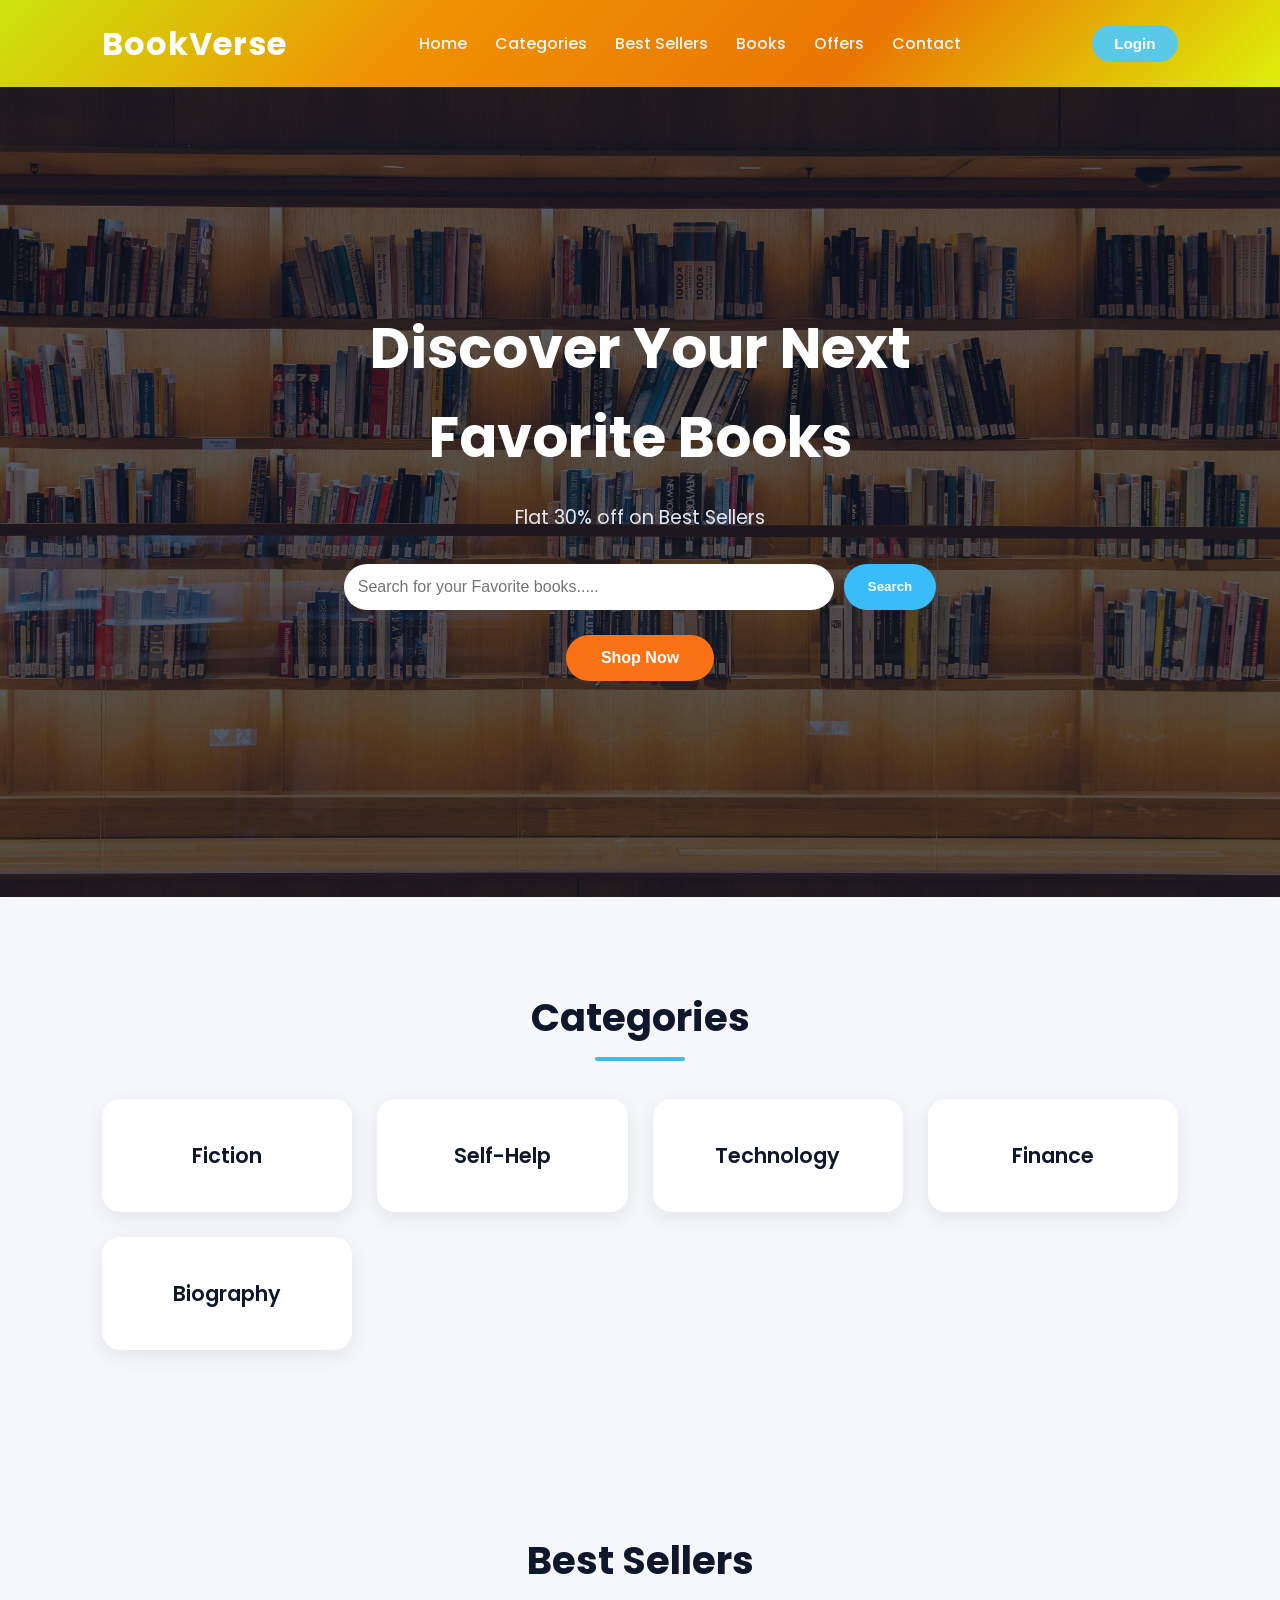
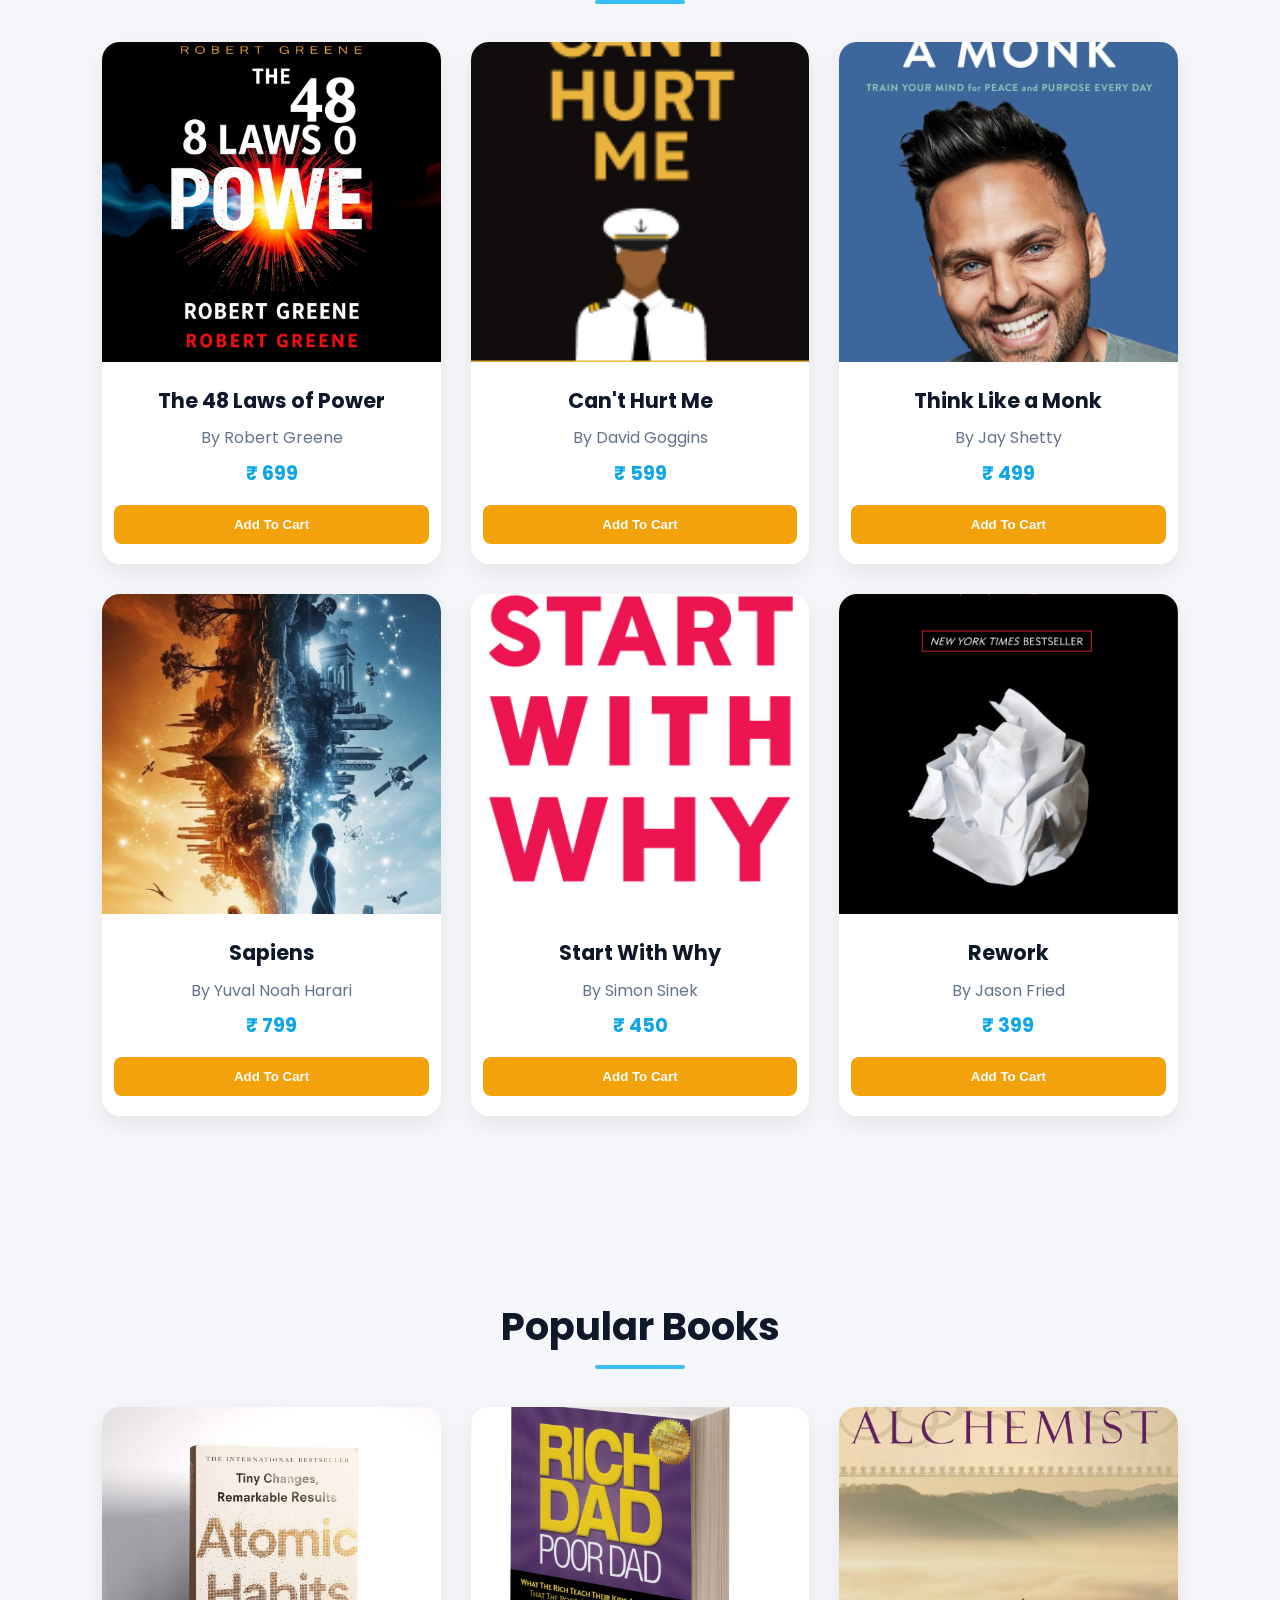
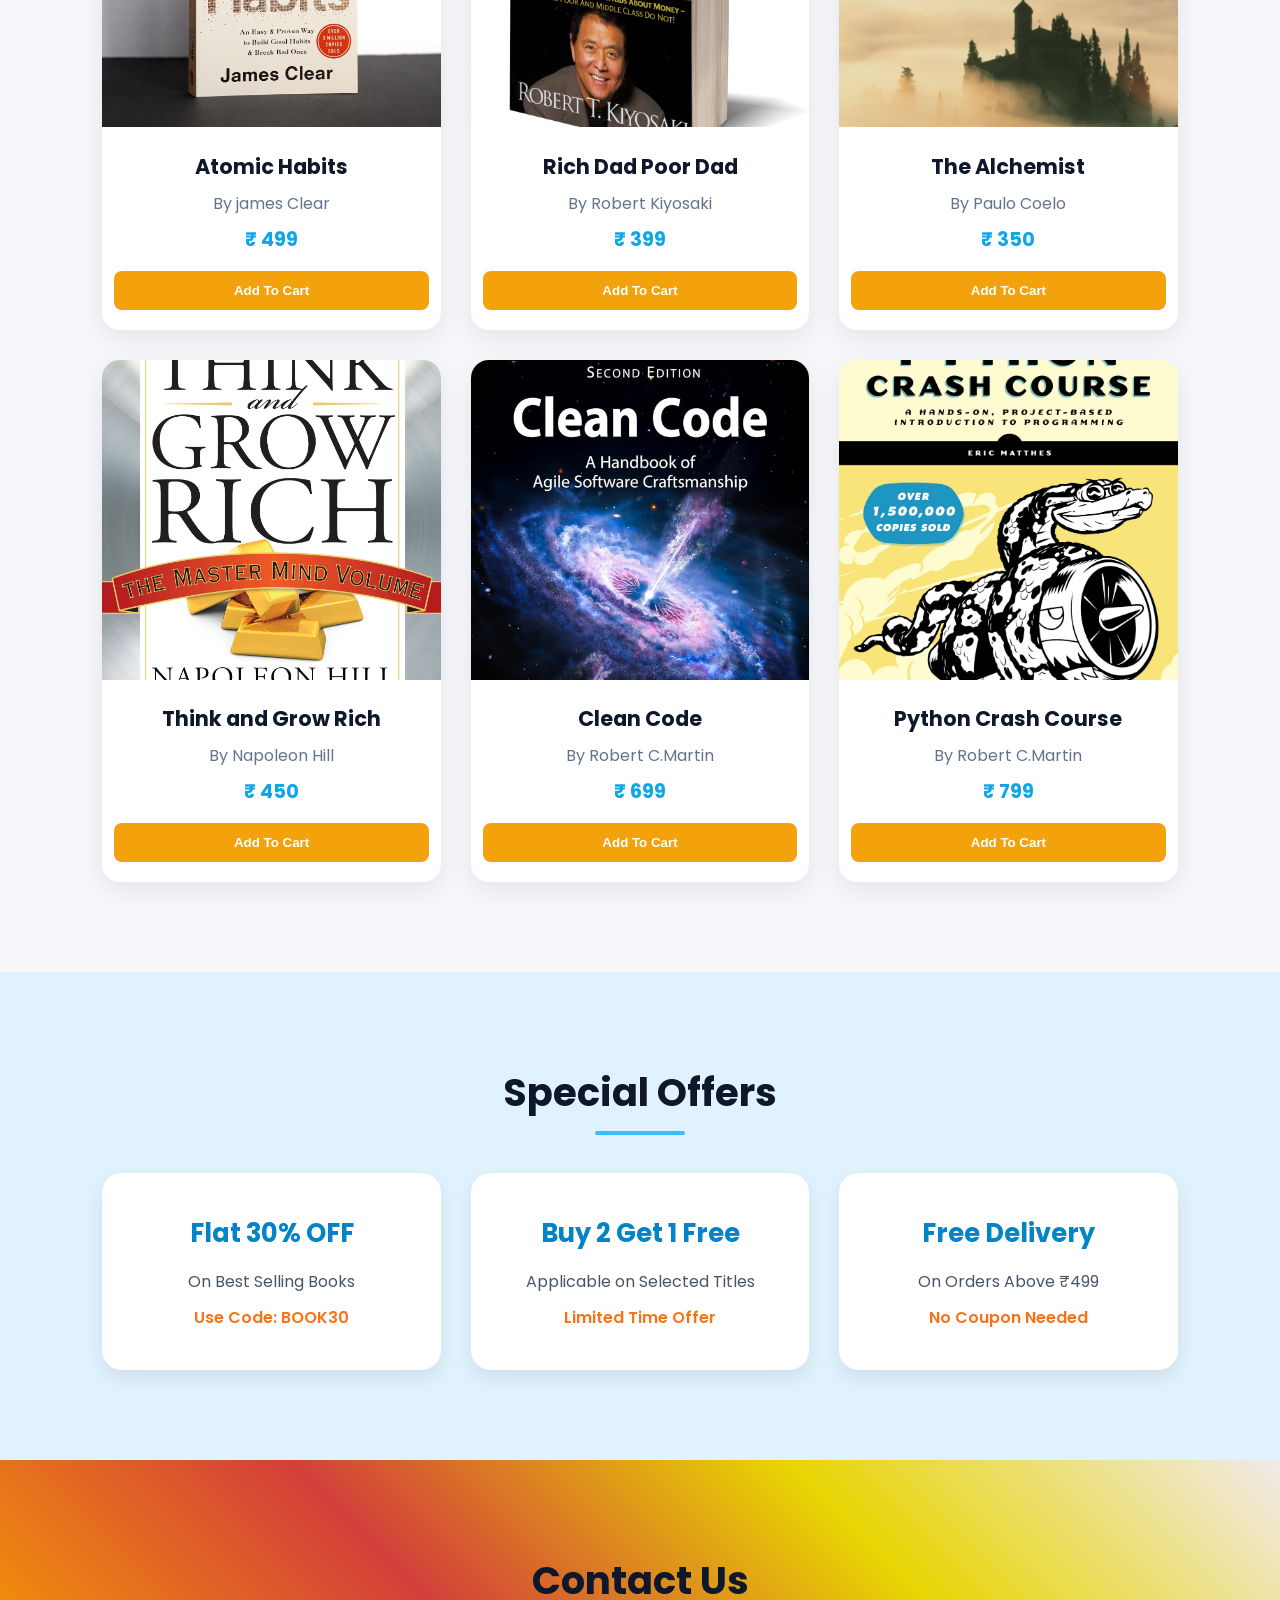
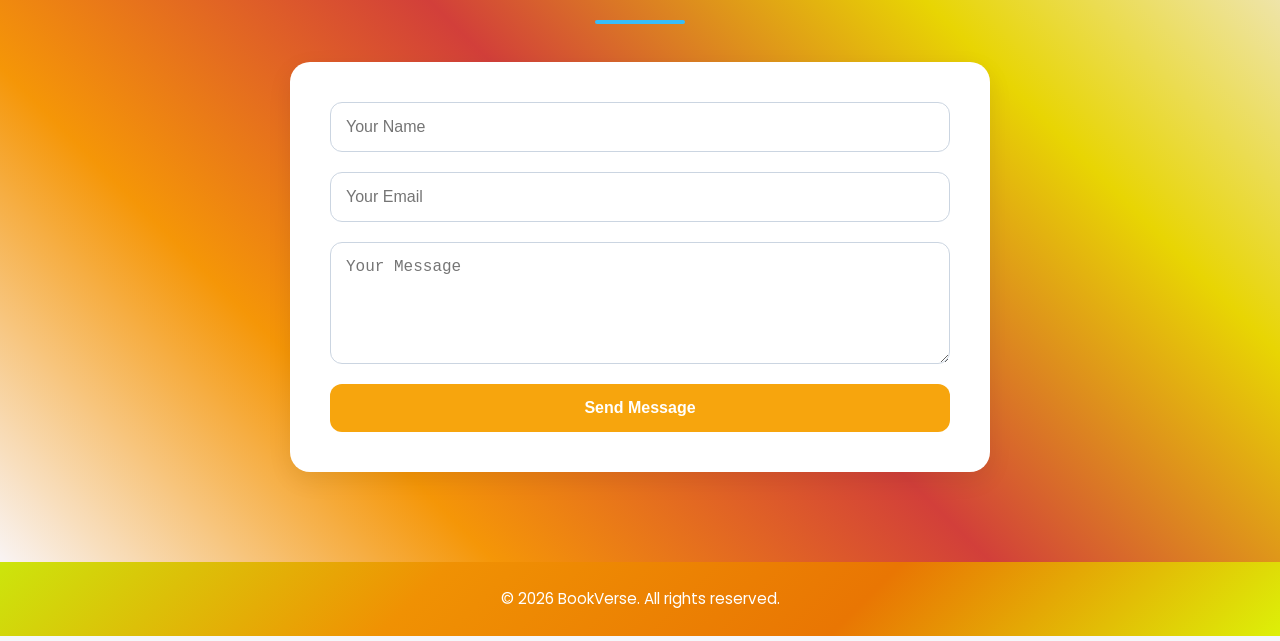
<file: index.html>
<!DOCTYPE html>
<html lang="en">
    <head>
        <meta charset="UTF-8">
        <meta name="viewport" content="width=device-width initial-scale=1.0">
        <title>BookVerse-online Book Store</title>
        <link rel="stylesheet" href="style.css">
    </head>
    <body>
        <header>
            <div class="logo">
                <h1>BookVerse</h1>
            </div>
            <nav>
                <ul>
                    <li><a href="#hero">Home</a> </li>
                    <li><a href="#categories">Categories</a> </li>
                    <li><a href="#books best-sellers">Best Sellers</a> </li>
                    <li><a href="#Books">Books</a> </li>
                    <li><a href="#offers">Offers</a> </li>
                    <li><a href="#contact">Contact</a> </li>
                </ul>
            </nav>
            <a href="login.html">
                <button class="login-btn">Login</button>
            </a>
        </header>
        <section id="hero" class="hero">
            <div class="hero-content">
                <h2>Discover Your Next Favorite Books</h2>
                <p>Flat 30% off on Best Sellers</p>
                <div class="hero-search">
                    <input type="text" placeholder="Search for your Favorite books.....">
                    <button class="search-btn">Search</button>
                </div>
                <a href="#books best-sellers"><button class="shop-btn">Shop Now</button></a>
            </div>
        </section>
        <section id="categories" class="categories">
            <h2 class="section-title">Categories</h2>
            <div class="category-container">
                <a href="Fiction.html"> <div class="category-card">Fiction</div></a>
                <a href="Self-Help.html"><div class="category-card">Self-Help</div></a>
                <a href="Technology.html"><div class="category-card">Technology</div></a>
                <a href="Finanace.html"><div class="category-card">Finance</div></a>
                <a href="Biography.html"><div class="category-card">Biography</div></a>
            </div>
        </section>
        <section id="books best-sellers" class="books best-sellers">
            <h2 class="section-title">Best Sellers</h2>
            <div class="book-container">
                <div class="book-card">
                    <img src="images/48laws.jpg" alt="48 Laws of Power">
                    <h3>The 48 Laws of Power</h3>
                    <p>By Robert Greene</p>
                    <h4>&#8377 699</h4>
                    <button onclick="alert('The 48 laws of Power has been Added to the cart')">Add To Cart</button>
                </div>
                <div class="book-card">
                    <img src="images/cant.jpg" alt="Can't Hurt Me">
                    <h3>Can't Hurt Me</h3>
                    <p>By David Goggins</p>
                    <h4>&#8377 599</h4>
                    <button onclick="alert('Cant Hurt me  has been Added to the cart')">Add To Cart</button>
                </div>
                <div class="book-card">
                    <img src="images/monk.jpg" alt="Think Like a Monk">
                    <h3>Think Like a Monk</h3>
                    <p>By Jay Shetty</p>
                    <h4>&#8377 499</h4>
                    <button onclick="alert('Think like a Monk has been Added to the cart')">Add To Cart</button>
                </div>
                <div class="book-card">
                    <img src="images/sapiens.jpg" alt="Sapiens">
                    <h3>Sapiens</h3>
                    <p>By Yuval Noah Harari</p>
                    <h4>&#8377 799</h4>
                    <button onclick="alert('Sapiens has been Added to the cart')">Add To Cart</button>
                </div>
                <div class="book-card">
                    <img src="images/startwhy.jpg" alt="Start With Why">
                    <h3>Start With Why</h3>
                    <p>By Simon Sinek</p>
                    <h4>&#8377 450</h4>
                    <button onclick="alert('Start with Why has been Added to the cart')">Add To Cart</button>
                </div>
                <div class="book-card">
                    <img src="images/rework.jpg" alt="Rework">
                    <h3>Rework</h3>
                    <p>By Jason Fried</p>
                    <h4>&#8377 399</h4>
                    <button onclick="alert('Rework has been Added to the cart')">Add To Cart</button>
                </div>   
            </div>
        </section>
        <section id="Books" class="books">
            <h2 class="section-title">Popular Books</h2>
            <div class="book-container">
                <div class="book-card">
                    <img src="images/Atomic.jpg" alt="Atomic Habits">
                    <h3>Atomic Habits</h3>
                    <p>By james Clear</p>
                    <h4>&#8377 499</h4>
                    <button onclick="alert('Atomic Habits has been Added to the cart')">Add To Cart</button>
                </div>
                <div class="book-card">
                    <img src="images/richdad.jpg" alt="Rich Dad Poor Dad">
                    <h3>Rich Dad Poor Dad</h3>
                    <p>By Robert Kiyosaki</p>
                    <h4>&#8377 399</h4>
                    <button onclick="alert('Rich Dad Poor Dad has been Added to the cart')">Add To Cart</button>
                </div>
                <div class="book-card">
                    <img src="images/the-alchemist.jpg" alt="The Alchemist">
                    <h3>The Alchemist</h3>
                    <p>By Paulo Coelo</p>
                    <h4>&#8377 350</h4>
                    <button onclick="alert('The Alchemist has been Added to the cart')">Add To Cart</button>
                </div>
                <div class="book-card">
                    <img src="images/thinkgrow.jpg" alt="Think and Grow Rich">
                    <h3>Think and Grow Rich</h3>
                    <p>By Napoleon Hill</p>
                    <h4>&#8377 450</h4>
                    <button onclick="alert('Think and Grow Rich has been Added to the cart')">Add To Cart</button>
                </div>
                <div class="book-card">
                    <img src="images/cleancode.jpg" alt="Clean Code">
                    <h3>Clean Code</h3>
                    <p>By Robert C.Martin</p>
                    <h4>&#8377 699</h4>
                    <button onclick="alert('Clean Code has been Added to the cart')">Add To Cart</button>
                </div>
                <div class="book-card">
                    <img src="images/pyhton.jpg" alt="Python Crash Course">
                    <h3>Python Crash Course</h3>
                    <p>By Robert C.Martin</p>
                    <h4>&#8377 799</h4>
                    <button onclick="alert('Python Crash Course has been Added to the cart')">Add To Cart</button>
                </div>
            </div>
        </section>
        <section id="offers" class="offers">
            <h2 class="section-title">Special Offers</h2>
            
            <div class="offer-container">

                <div class="offer-card">
                    <h3> Flat 30% OFF</h3>
                    <p>On Best Selling Books</p>
                    <span>Use Code: BOOK30</span>
                </div>

                <div class="offer-card">
                    <h3> Buy 2 Get 1 Free</h3>
                    <p>Applicable on Selected Titles</p>
                    <span>Limited Time Offer</span>
                </div>

                <div class="offer-card">
                    <h3>Free Delivery</h3>
                    <p>On Orders Above ₹499</p>
                    <span>No Coupon Needed</span>
                </div>

            </div>
        </section>
         <section id="contact" class="contact">
            <h2 class="section-title">Contact Us</h2>
            <div class="contact-container">
                <form>
                    <input type="text" placeholder="Your Name" required>
                    <input type="email" placeholder="Your Email" required>
                    <textarea placeholder="Your Message" rows="5"></textarea>
                    <button type="submit">Send Message</button>
                </form>
            </div>
        </section>
        <footer>
            <p>&copy; 2026 BookVerse. All rights reserved.</p>
        </footer>
    </body>
</html>
</file>
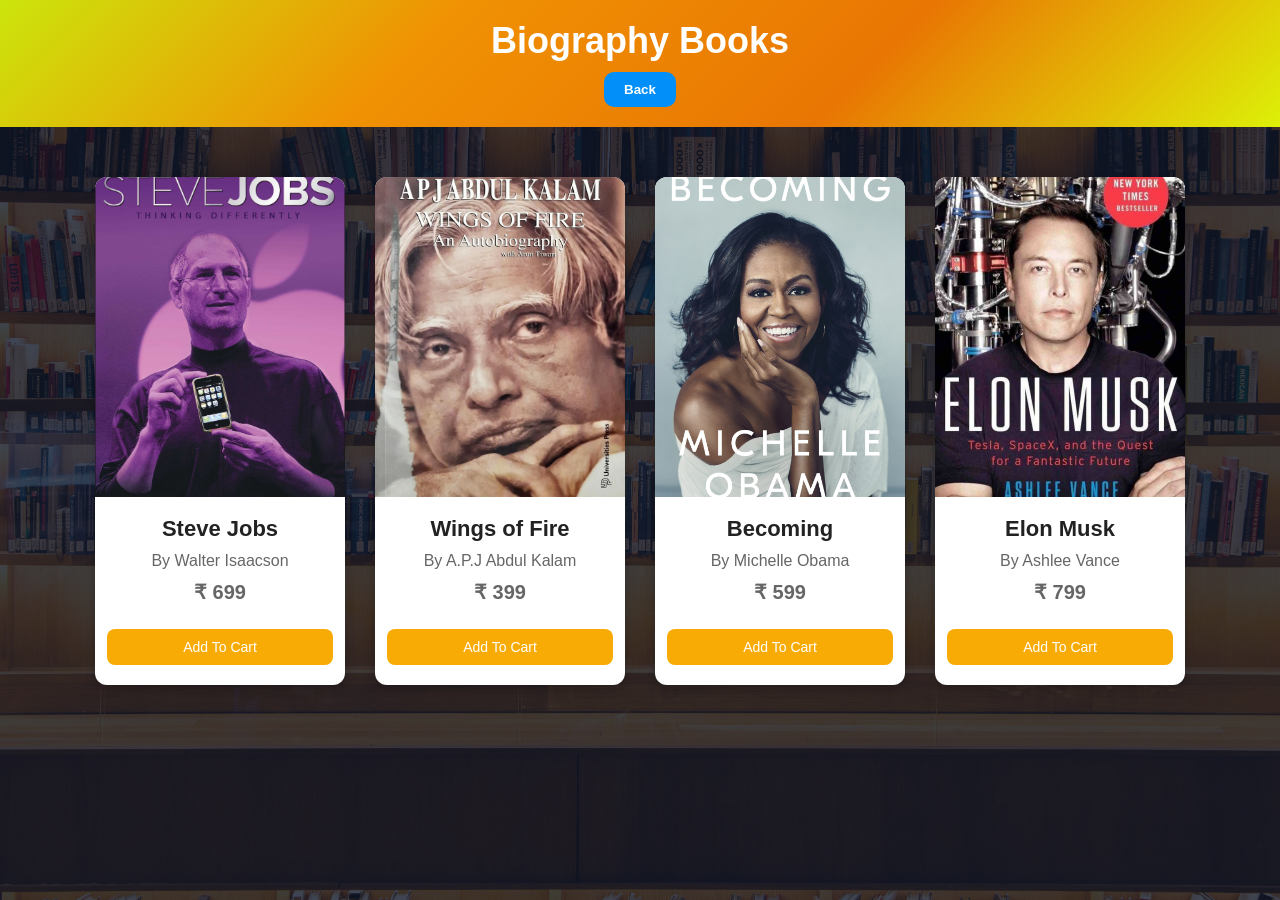
<file: Biography.html>
<!DOCTYPE html>
<html lang="en">
<head>
    <meta charset="UTF-8">
    <meta name="viewport" content="width=device-width, initial-scale=1.0">
    <title>Biography Books - BookVerse</title>

    <style>

        *{
            margin: 0;
            padding: 0;
            box-sizing: border-box;
            font-family: Arial, sans-serif;
        }

        body{
            background: linear-gradient(rgba(15,23,42,0.8),rgba(15,23,42,0.8)),
                url("images/libBack.jpg") center/cover no-repeat;
        }

        header{
            background: linear-gradient(135deg,#cce50c,#f09103,#e97603,#ddf008);
            color: white;
            padding: 20px;
            text-align: center;
        }

        header h1{
            font-size: 36px;
        }

        header button{
            background-color: #038ff9;
            margin-top: 10px;
            padding: 10px 20px;
            color: white;
            font-weight: bold;
            border-radius: 10px;
            border: none;
        }

        header button:hover{
            color: white;
            background-color: #f40404;
        }

        .books-section{
            padding: 50px;
        }

        .books-container{
            display: flex;
            flex-wrap: wrap;
            justify-content: center;
            gap: 30px;
        }

        .book-card{
            background-color: white;
            width: 250px;
            border-radius: 12px;
            overflow: hidden;
            box-shadow: 0 4px 10px rgba(0,0,0,0.2);
            transition: 0.3s;
            text-align: center;
        }

        .book-card:hover{
            transform: translateY(-10px);
        }

        .book-card img{
            width: 100%;
            height: 320px;
            object-fit: cover;
        }

        .book-card h3{
            margin-top: 15px;
            font-size: 22px;
            color: #222;
        }

        .book-card p{
            color: #666;
            margin: 10px 0;
        }

        .price{
            font-size: 20px;
            color: #6a040f;
            font-weight: bold;
        }

        .book-card button{
            margin: 15px 0 20px;
            padding: 10px 50px;
            font-size: 14px;
            border: none;
            background-color: #f8ab05;
            color: white;
            border-radius: 8px;
            cursor: pointer;
            transition: 0.3s;
            width: calc(100% - 24px);
        }

        .book-card button:hover{
            background-color: #6a040f;
        }

    </style>
</head>

<body>

    <header>
        <h1>Biography Books</h1>
        <a href="index.html">
            <button>Back</button>
        </a>
    </header>

    <section class="books-section">
        <div class="books-container">
            <div class="book-card">
                <img src="images/stevejobs.jpg" alt="Steve Jobs">
                <h3>Steve Jobs</h3>
                <p>By Walter Isaacson</p>
                <p class="price">&#8377 699</p>
                <button onclick="alert('Steve Jobs has been Added to the cart')">Add To Cart</button>
            </div>
            <div class="book-card">
                <img src="images/wingsfire.jpg" alt="Wings of Fire">
                <h3>Wings of Fire</h3>
                <p>By A.P.J Abdul Kalam</p>
                <p class="price">&#8377 399</p>
                <button onclick="alert('Wings of fire has been Added to the cart')">Add To Cart</button>
            </div>
            <div class="book-card">
                <img src="images/becoming.jpg" alt="Becoming">
                <h3>Becoming</h3>
                <p>By Michelle Obama</p>
                <p class="price">&#8377 599</p>
                <button onclick="alert('Becoming has been Added to the cart')">Add To Cart</button>
            </div>
            <div class="book-card">
                <img src="images/elonmusk.jpg" alt="Elon Musk">
                <h3>Elon Musk</h3>
                <p>By Ashlee Vance</p>
                <p class="price">&#8377 799</p>
                <button onclick="alert('Elon Musk has been Added to the cart')">Add To Cart</button>
            </div>
        </div>
    </section>
</body>
</html>
</file>
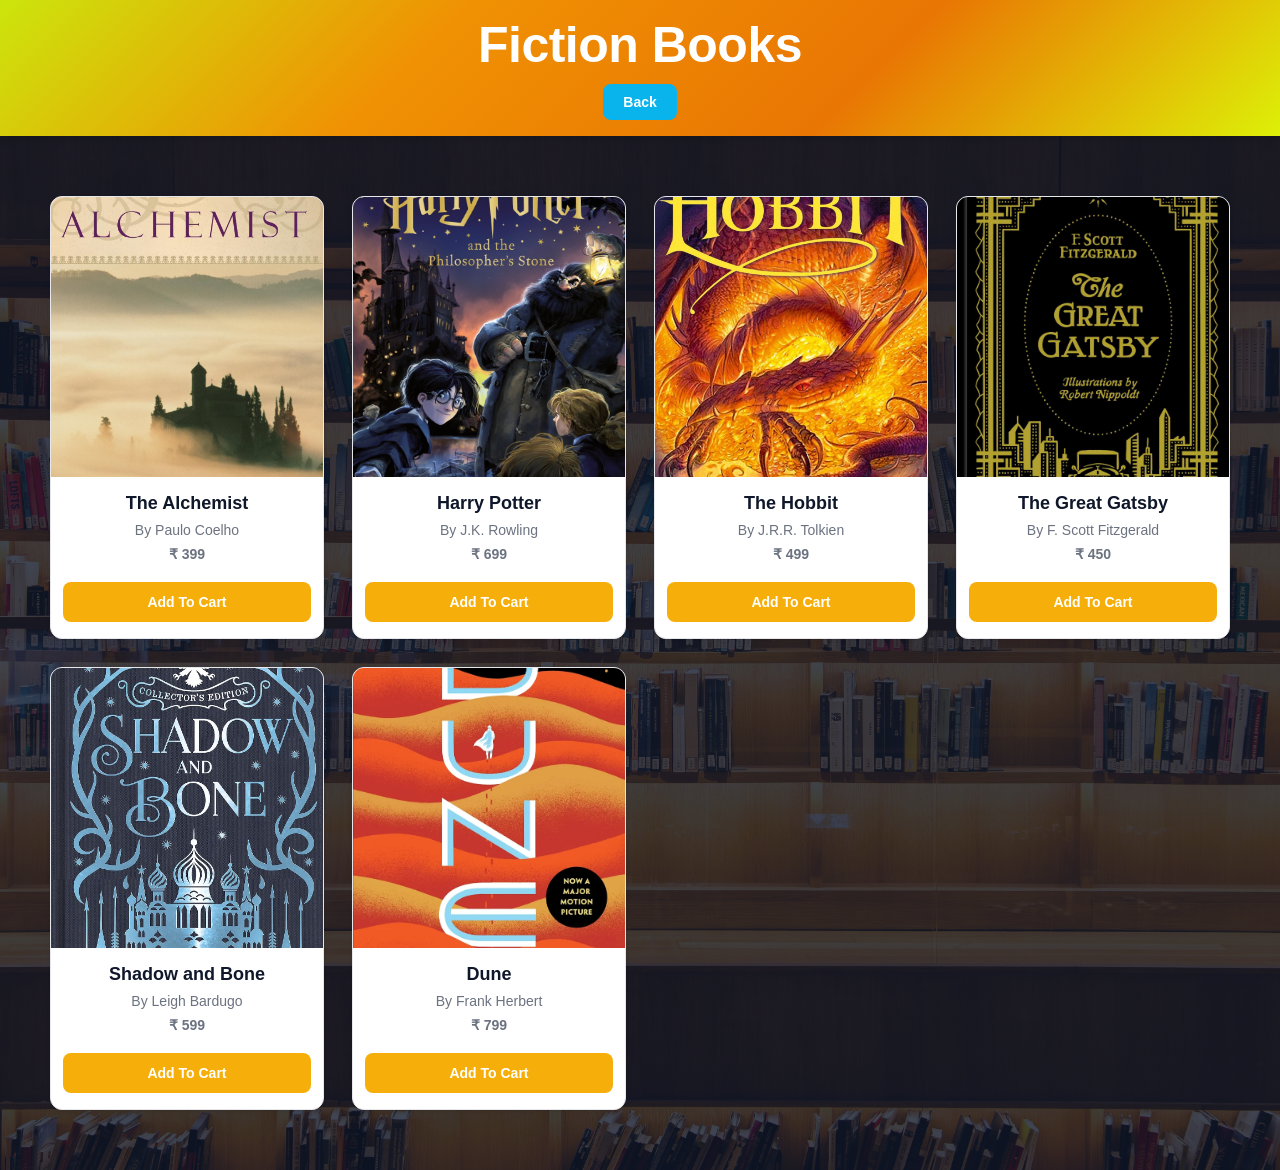
<file: Fiction.html>
<!DOCTYPE html>
<html lang="en">
<head>
    <meta charset="UTF-8">
    <meta name="viewport" content="width=device-width, initial-scale=1.0">
    <title>Fiction Books - BookVerse</title>

    <style>

        *{
            margin: 0;
            padding: 0;
            box-sizing: border-box;
            font-family: -apple-system, BlinkMacSystemFont, 'Segoe UI', 'Roboto', 'Oxygen', 'Ubuntu', sans-serif;
        }

        body{
            background: linear-gradient(rgba(15,23,42,0.8),rgba(15,23,42,0.8)),
                url("images/libBack.jpg") center/cover no-repeat;
        }

        header{
            background: linear-gradient(135deg,#cce50c,#f09103,#e97603,#ddf008);
            color: white;
            padding: 16px 50px;
            text-align: center;
            box-shadow: 0 2px 8px rgba(0, 0, 0, 0.15);
        }

        header h1{
            font-size: 50px;
            font-weight: bold;
            letter-spacing: -0.5px;
        }

        header button{
            background-color: #09b4ed;
            color: #ffffff;
            padding: 10px 20px;
            margin-top: 10px;
            border-radius: 8px;
            border: none;
            font-weight: 600;
            cursor: pointer;
            transition: all 0.3s ease;
            font-size: 14px;
        }

        header button:hover {
            background-color: #0891b2;
            transform: translateY(-2px);
        }

        .books-section{
            padding: 60px 50px;
        }

        .books-container{
            display: grid;
            grid-template-columns: repeat(auto-fit, minmax(240px, 1fr));
            gap: 28px;
        }

        .book-card{
            background-color: white;
            border-radius: 12px;
            overflow: hidden;
            box-shadow: 0 1px 3px rgba(0,0,0,0.1);
            transition: all 0.3s ease;
            text-align: center;
            border: 1px solid #e5e7eb;
        }

        .book-card:hover{
            transform: translateY(-8px);
            box-shadow: 0 12px 24px rgba(0, 0, 0, 0.15);
            border-color: #06b6d4;
        }

        .book-card img{
            width: 100%;
            height: 280px;
            object-fit: cover;
        }

        .book-card h3{
            margin-top: 12px;
            font-size: 18px;
            color: #0f172a;
            font-weight: 600;
            padding: 0 12px;
        }

        .book-card p{
            color: #6b7280;
            margin: 8px 12px;
            font-size: 14px;
        }

        .price{
            font-size: 18px;
            color: #06b6d4;
            font-weight: 700;
            margin: 12px 0;
        }

        .book-card button{
            margin: 12px 12px 16px;
            padding: 12px 24px;
            border: none;
            background-color: #f6af0a;
            color: white;
            border-radius: 8px;
            cursor: pointer;
            transition: all 0.3s ease;
            font-weight: 600;
            font-size: 14px;
            width: calc(100% - 24px);
        }

        .book-card button:hover{
            background-color: #0891b2;
            transform: translateY(-2px);
            box-shadow: 0 4px 12px rgba(6, 182, 212, 0.3);
        }

        @media (max-width: 768px) {
            header {
                padding: 12px 20px;
            }

            header h1 {
                font-size: 22px;
            }

            .books-section {
                padding: 40px 20px;
            }

            .books-container {
                grid-template-columns: repeat(auto-fit, minmax(200px, 1fr));
                gap: 16px;
            }
        }

    </style>
</head>
<body>
    <header>
        <h1>Fiction Books</h1>
        <a href="index.html">
            <button>Back</button>
        </a>
    </header>
    <section class="books-section">
        <div class="books-container">
            <div class="book-card">
                <img src="images/the-alchemist.jpg" alt="The Alchemist">
                <h3>The Alchemist</h3>
                <p>By Paulo Coelho</p>
                <p class="price">&#8377 399</p>
                <button onclick="alert('the Alchemist has been Added to the cart')">Add To Cart</button>
            </div>
            <div class="book-card">
                <img src="images/harrypotter.jpg" alt="Harry Potter">
                <h3>Harry Potter</h3>
                <p>By J.K. Rowling</p>
                <p class="price">&#8377 699</p>
                <button onclick="alert('Harry Potter has been Added to the cart')">Add To Cart</button>
            </div>
            <div class="book-card">
                <img src="images/hobbit.jpg" alt="The Hobbit">
                <h3>The Hobbit</h3>
                <p>By J.R.R. Tolkien</p>
                <p class="price">&#8377 499</p>
                <button onclick="alert('the Hobbit has been Added to the cart')">Add To Cart</button>
            </div>
            <div class="book-card">
                <img src="images/gatsby.jpg" alt="The Great Gatsby">
                <h3>The Great Gatsby</h3>
                <p>By F. Scott Fitzgerald</p>
                <p class="price">&#8377 450</p>
                <button onclick="alert('the great gatsby has been Added to the cart')">Add To Cart</button>
            </div>
            <div class="book-card">
                <img src="images/shadow.jpg" alt="Shadow and Bone">
                <h3>Shadow and Bone</h3>
                <p>By Leigh Bardugo</p>
                <p class="price">&#8377 599</p>
                <button onclick="alert('Shadow and Bone has been Added to the cart')">Add To Cart</button>
            </div>
            <div class="book-card">
                <img src="images/dune.jpg" alt="Dune">
                <h3>Dune</h3>
                <p>By Frank Herbert</p>
                <p class="price">&#8377 799</p>
                <button onclick="alert('Dune has been Added to the cart')">Add To Cart</button>
            </div>
        </div>
    </section>
</body>
</html>
</file>
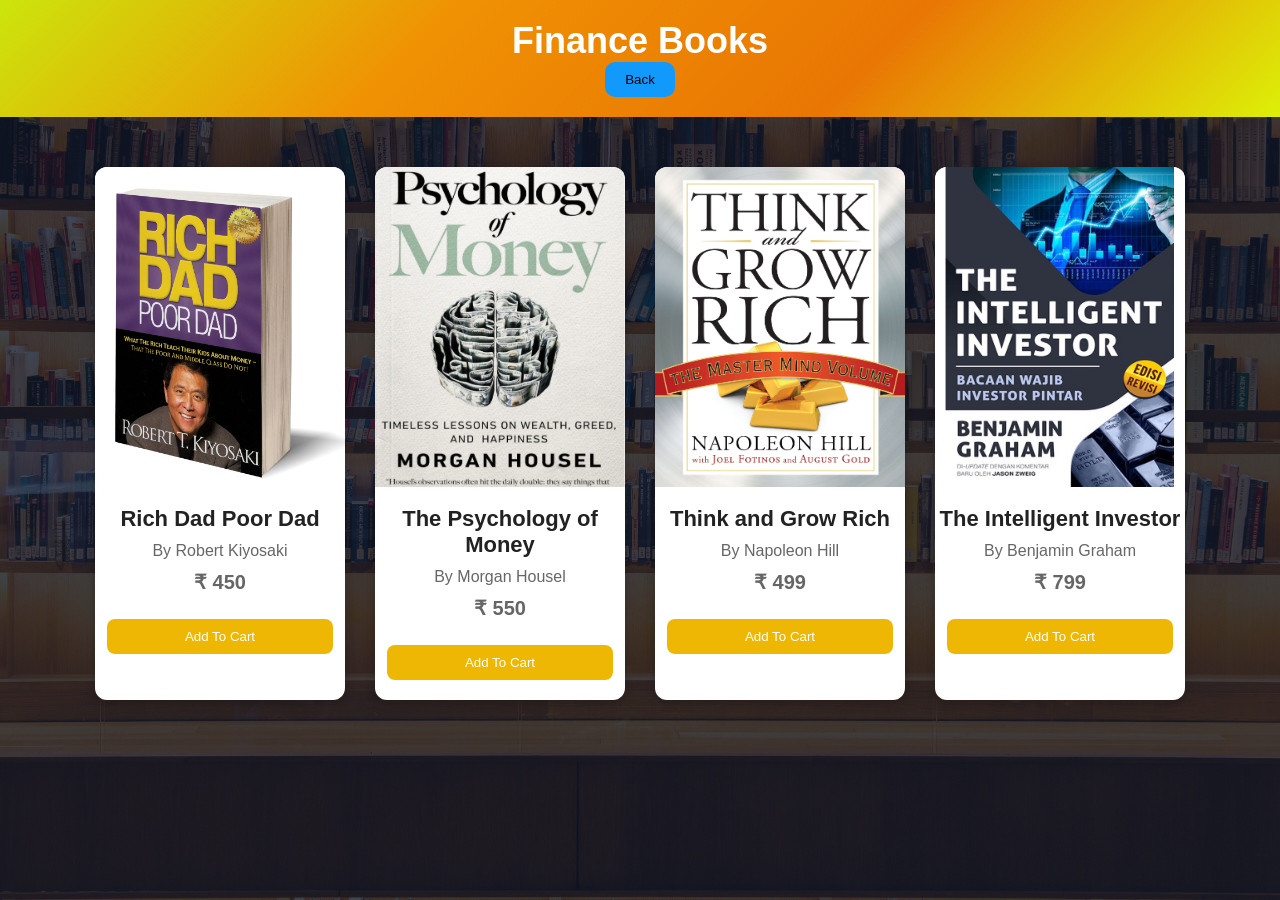
<file: Finanace.html>
<!DOCTYPE html>
<html lang="en">
<head>
    <meta charset="UTF-8">
    <meta name="viewport" content="width=device-width, initial-scale=1.0">
    <title>Finance Books - BookVerse</title>

    <style>

        *{
            margin: 0;
            padding: 0;
            box-sizing: border-box;
            font-family: Arial, sans-serif;
        }

        body{
            background: linear-gradient(rgba(15,23,42,0.8),rgba(15,23,42,0.8)),
                url("images/libBack.jpg") center/cover no-repeat;
        }

        header{
            background: linear-gradient(135deg,#cce50c,#f09103,#e97603,#ddf008);
            color: white;
            padding: 20px;
            text-align: center;
        }

        header h1{
            font-size: 36px;
        }

        header button{
            background-color: #119afc;
            padding: 10px 20px;
            border-radius: 10px;
            border: none;
        }

        .books-section{
            padding: 50px;
        }

        .books-container{
            display: flex;
            flex-wrap: wrap;
            justify-content: center;
            gap: 30px;
        }

        .book-card{
            background-color: white;
            width: 250px;
            border-radius: 12px;
            overflow: hidden;
            box-shadow: 0 4px 10px rgba(0,0,0,0.2);
            transition: 0.3s;
            text-align: center;
        }

        .book-card:hover{
            transform: translateY(-10px);
        }

        .book-card img{
            width: 100%;
            height: 320px;
            object-fit: cover;
        }

        .book-card h3{
            margin-top: 15px;
            font-size: 22px;
            color: #222;
        }

        .book-card p{
            color: #666;
            margin: 10px 0;
        }

        .price{
            font-size: 20px;
            color: #2d6a4f;
            font-weight: bold;
        }

        .book-card button{
            margin: 15px 0 20px;
            padding: 10px 20px;
            border: none;
            background-color: #eeb704;
            color: white;
            border-radius: 8px;
            cursor: pointer;
            transition: 0.3s;
            width: calc(100% - 24px);
        }

        .book-card button:hover{
            background-color: #ee3208;
        }

    </style>
</head>
<body>
    <header>
        <h1>Finance Books</h1>
        <a href="index.html">
            <button>Back</button>
        </a>
    </header>
    <section class="books-section">
        <div class="books-container">
            <div class="book-card">
                <img src="images/richdad.jpg" alt="Rich Dad Poor Dad">
                <h3>Rich Dad Poor Dad</h3>
                <p>By Robert Kiyosaki</p>
                <p class="price">&#8377 450</p>
                <button onclick="alert('Rich dad Poor dad has been Added to the cart')">Add To Cart</button>
            </div>
            <div class="book-card">
                <img src="images/psychologymoney.jpg" alt="Psychology of Money">
                <h3>The Psychology of Money</h3>
                <p>By Morgan Housel</p>
                <p class="price">&#8377 550</p>
                <button onclick="alert('the Psychology of Money has been Added to the cart')">Add To Cart</button>
            </div>
            <div class="book-card">
                <img src="images/thinkgrow.jpg" alt="Think and Grow Rich">
                <h3>Think and Grow Rich</h3>
                <p>By Napoleon Hill</p>
                <p class="price">&#8377 499</p>
                <button onclick="alert('Think and Grow Rich has been Added to the cart')">Add To Cart</button>
            </div>
            <div class="book-card">
                <img src="images/intelligentinvestor.jpg" alt="The Intelligent Investor">
                <h3>The Intelligent Investor</h3>
                <p>By Benjamin Graham</p>
                <p class="price">&#8377 799</p>
                <button onclick="alert('The Intelligent Investors has been Added to the cart')">Add To Cart</button>
            </div>
        </div>
    </section>
</body>
</html>
</file>
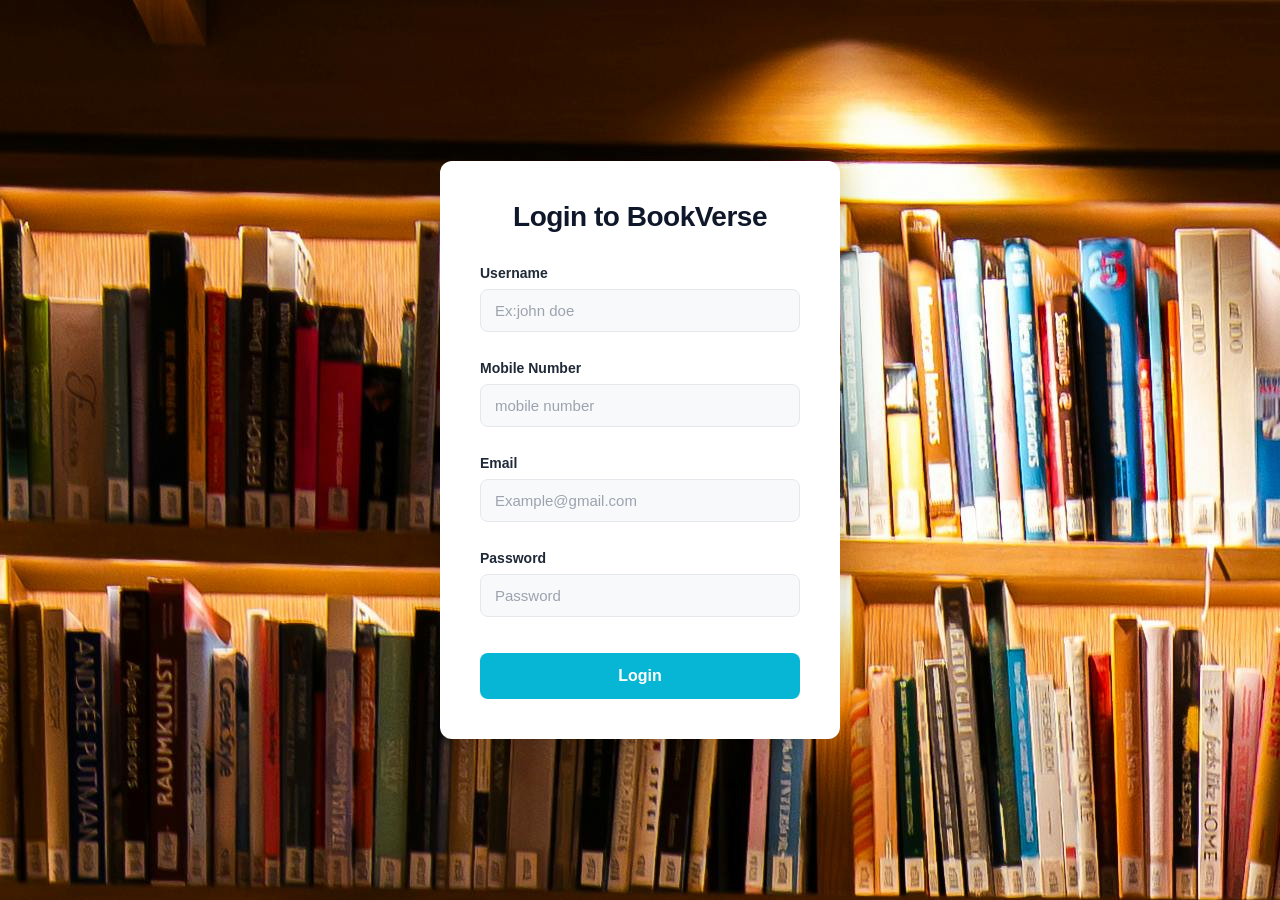
<file: login.html>
<!DOCTYPE html>
<html lang="en">
<head>
    <meta charset="UTF-8">
    <meta name="viewport" content="width=device-width, initial-scale=1.0">
    <title>Login - BookVerse</title>
    <link rel="stylesheet" href="style1.css">
</head>
<body>
    <div class="login-container">
        <h2>Login to BookVerse</h2>
        <form action="index.html">
            <label for="name">Username</label>
            <input type="text" id="name" placeholder="Ex:john doe" required>
            <label for="number">Mobile Number</label>
            <input type="number" id="number" placeholder="mobile number" required>
            <label for="email">Email</label>
            <input type="email" id="email" placeholder="Example@gmail.com" required>
            <label for="pass">Password</label>
            <input type="password" placeholder="Password" required>
            <button type="submit" onclick="alert('Login Sucessfull')">Login</button>
        </form>
    </div>

</body>
</html>
</file>
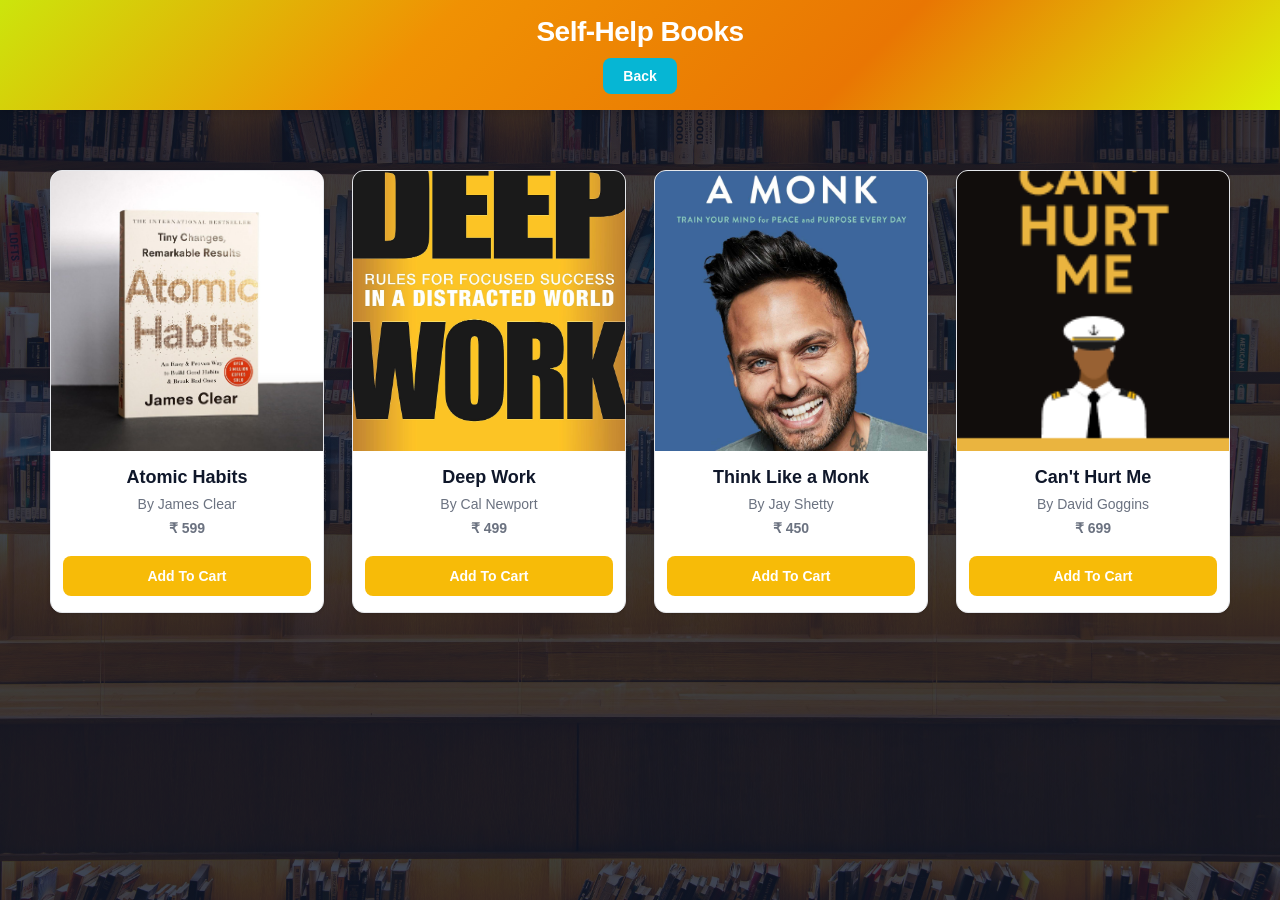
<file: Self-Help.html>
<!DOCTYPE html>
<html lang="en">
<head>
    <meta charset="UTF-8">
    <meta name="viewport" content="width=device-width, initial-scale=1.0">
    <title>Self-Help Books - BookVerse</title>

    <style>

        *{
            margin: 0;
            padding: 0;
            box-sizing: border-box;
            font-family: -apple-system, BlinkMacSystemFont, 'Segoe UI', 'Roboto', 'Oxygen', 'Ubuntu', sans-serif;
        }

        body{
            background: linear-gradient(rgba(15,23,42,0.8),rgba(15,23,42,0.8)),
                url("images/libBack.jpg") center/cover no-repeat;
        }

        header{
            background: linear-gradient(135deg,#cce50c,#f09103,#e97603,#ddf008);
            color: white;
            padding: 16px 50px;
            text-align: center;
            box-shadow: 0 2px 8px rgba(0, 0, 0, 0.15);
        }

        header h1{
            font-size: 28px;
            font-weight: 700;
            letter-spacing: -0.5px;
        }

        header button{
            background-color: #06b6d4;
            color: #ffffff;
            padding: 10px 20px;
            margin-top: 10px;
            border-radius: 8px;
            border: none;
            font-weight: 600;
            cursor: pointer;
            transition: all 0.3s ease;
            font-size: 14px;
        }

        header button:hover {
            background-color: #0891b2;
            transform: translateY(-2px);
        }

        .books-section{
            padding: 60px 50px;
        }

        .books-container{
            display: grid;
            grid-template-columns: repeat(auto-fit, minmax(240px, 1fr));
            gap: 28px;
        }

        .book-card{
            background-color: white;
            border-radius: 12px;
            overflow: hidden;
            box-shadow: 0 1px 3px rgba(0,0,0,0.1);
            transition: all 0.3s ease;
            text-align: center;
            border: 1px solid #e5e7eb;
        }

        .book-card:hover{
            transform: translateY(-8px);
            box-shadow: 0 12px 24px rgba(0, 0, 0, 0.15);
            border-color: #06b6d4;
        }

        .book-card img{
            width: 100%;
            height: 280px;
            object-fit: cover;
        }

        .book-card h3{
            margin-top: 12px;
            font-size: 18px;
            color: #0f172a;
            font-weight: 600;
            padding: 0 12px;
        }

        .book-card p{
            color: #6b7280;
            margin: 8px 12px;
            font-size: 14px;
        }

        .price{
            font-size: 18px;
            color: #06b6d4;
            font-weight: 700;
            margin: 12px 0;
        }

        .book-card button{
            margin: 12px 12px 16px;
            padding: 12px 24px;
            border: none;
            background-color: #f7bb08;
            color: white;
            border-radius: 8px;
            cursor: pointer;
            transition: all 0.3s ease;
            font-weight: 600;
            font-size: 14px;
            width: calc(100% - 24px);
        }

        .book-card button:hover{
            background-color: #0891b2;
            transform: translateY(-2px);
            box-shadow: 0 4px 12px rgba(6, 182, 212, 0.3);
        }

        @media (max-width: 768px) {
            header {
                padding: 12px 20px;
            }

            header h1 {
                font-size: 22px;
            }

            .books-section {
                padding: 40px 20px;
            }

            .books-container {
                grid-template-columns: repeat(auto-fit, minmax(200px, 1fr));
                gap: 16px;
            }
        }

    </style>
</head>
<body>
    <header>
        <h1>Self-Help Books</h1>
        <a href="index.html">
            <button>Back</button>
        </a>
    </header>
    <section class="books-section">
        <div class="books-container">
            <div class="book-card">
                <img src="images/Atomic.jpg" alt="Atomic Habits">
                <h3>Atomic Habits</h3>
                <p>By James Clear</p>
                <p class="price">&#8377 599</p>
                <button onclick="alert('Atomic Habits has been Added to the cart')">Add To Cart</button>
            </div>
            <div class="book-card">
                <img src="images/deepwork.jpg" alt="Deep Work">
                <h3>Deep Work</h3>
                <p>By Cal Newport</p>
                <p class="price">&#8377 499</p>
                <button onclick="alert('Deep Work has been Added to the cart')">Add To Cart</button>
            </div>
            <div class="book-card">
                <img src="images/monk.jpg" alt="Think Like a Monk">
                <h3>Think Like a Monk</h3>
                <p>By Jay Shetty</p>
                <p class="price">&#8377 450</p>
                <button onclick="alert('think like a Monk has been Added to the cart')">Add To Cart</button>
            </div>
            <div class="book-card">
                <img src="images/cant.jpg" alt="Can't Hurt Me">
                <h3>Can't Hurt Me</h3>
                <p>By David Goggins</p>
                <p class="price">&#8377 699</p>
                <button onclick="alert('Cant hurt me has been Added to the cart')">Add To Cart</button>
            </div>
        </div>
    </section>
</body>
</html>
</file>
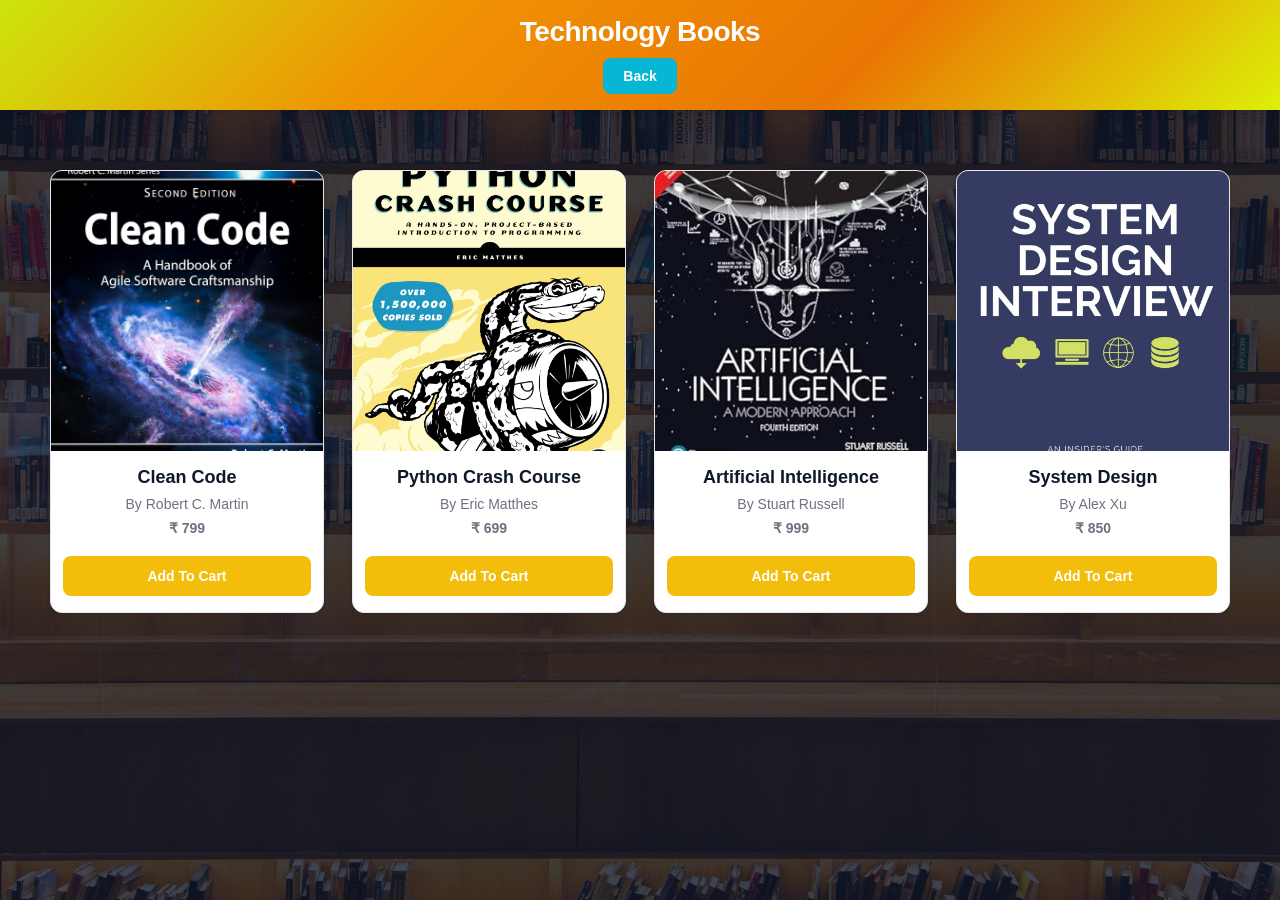
<file: Technology.html>
<!DOCTYPE html>
<html lang="en">
<head>
    <meta charset="UTF-8">
    <meta name="viewport" content="width=device-width, initial-scale=1.0">
    <title>Technology Books - BookVerse</title>
    <style>

        *{
            margin: 0;
            padding: 0;
            box-sizing: border-box;
            font-family: -apple-system, BlinkMacSystemFont, 'Segoe UI', 'Roboto', 'Oxygen', 'Ubuntu', sans-serif;
        }

        body{
            background: linear-gradient(rgba(15,23,42,0.8),rgba(15,23,42,0.8)),
                url("images/libBack.jpg") center/cover no-repeat;
        }

        header{
            background: linear-gradient(135deg,#cce50c,#f09103,#e97603,#ddf008);
            color: white;
            padding: 16px 50px;
            text-align: center;
            box-shadow: 0 2px 8px rgba(0, 0, 0, 0.15);
        }

        header h1{
            font-size: 28px;
            font-weight: 700;
            letter-spacing: -0.5px;
        }

        header button{
            background-color: #06b6d4;
            color: #ffffff;
            padding: 10px 20px;
            margin-top: 10px;
            border-radius: 8px;
            border: none;
            font-weight: 600;
            cursor: pointer;
            transition: all 0.3s ease;
            font-size: 14px;
        }

        header button:hover {
            background-color: #0891b2;
            transform: translateY(-2px);
        }

        .books-section{
            padding: 60px 50px;
        }

        .books-container{
            display: grid;
            grid-template-columns: repeat(auto-fit, minmax(240px, 1fr));
            gap: 28px;
        }

        .book-card{
            background-color: white;
            border-radius: 12px;
            overflow: hidden;
            box-shadow: 0 1px 3px rgba(0,0,0,0.1);
            transition: all 0.3s ease;
            text-align: center;
            border: 1px solid #e5e7eb;
        }

        .book-card:hover{
            transform: translateY(-8px);
            box-shadow: 0 12px 24px rgba(0, 0, 0, 0.15);
            border-color: #06b6d4;
        }

        .book-card img{
            width: 100%;
            height: 280px;
            object-fit: cover;
        }

        .book-card h3{
            margin-top: 12px;
            font-size: 18px;
            color: #0f172a;
            font-weight: 600;
            padding: 0 12px;
        }

        .book-card p{
            color: #6b7280;
            margin: 8px 12px;
            font-size: 14px;
        }

        .price{
            font-size: 18px;
            color: #06b6d4;
            font-weight: 700;
            margin: 12px 0;
        }

        .book-card button{
            margin: 12px 12px 16px;
            padding: 12px 24px;
            border: none;
            background-color: #f3bd0c;
            color: white;
            border-radius: 8px;
            cursor: pointer;
            transition: all 0.3s ease;
            font-weight: 600;
            font-size: 14px;
            width: calc(100% - 24px);
        }

        .book-card button:hover{
            background-color: #0891b2;
            transform: translateY(-2px);
            box-shadow: 0 4px 12px rgba(6, 182, 212, 0.3);
        }

        @media (max-width: 768px) {
            header {
                padding: 12px 20px;
            }

            header h1 {
                font-size: 22px;
            }

            .books-section {
                padding: 40px 20px;
            }

            .books-container {
                grid-template-columns: repeat(auto-fit, minmax(200px, 1fr));
                gap: 16px;
            }
        }
    </style>
</head>
<body>
    <header>
        <h1>Technology Books</h1>
        <a href="index.html">
            <button>Back</button>
        </a>
    </header>
    <section class="books-section">
        <div class="books-container">
            <div class="book-card">
                <img src="images/cleancode.jpg" alt="Clean Code">
                <h3>Clean Code</h3>
                <p>By Robert C. Martin</p>
                <p class="price">&#8377 799</p>
                <button onclick="alert('Clean Code has been Added to the cart')">Add To Cart</button>
            </div>
            <div class="book-card">
                <img src="images/pyhton.jpg" alt="Python Crash Course">
                <h3>Python Crash Course</h3>
                <p>By Eric Matthes</p>
                <p class="price">&#8377 699</p>
                <button onclick="alert('Python Crase Course has been Added to the cart')">Add To Cart</button>
            </div>
            <div class="book-card">
                <img src="images/ai.jpg" alt="Artificial Intelligence">
                <h3>Artificial Intelligence</h3>
                <p>By Stuart Russell</p>
                <p class="price">&#8377 999</p>
                <button onclick="alert('Artificial Intelligence has been Added to the cart')">Add To Cart</button>
            </div>
            <div class="book-card">
                <img src="images/systemdesign.jpg" alt="System Design">
                <h3>System Design</h3>
                <p>By Alex Xu</p>
                <p class="price">&#8377 850</p>
                <button onclick="alert('System Design has been Added to the cart')">Add To Cart</button>
            </div>
        </div>
    </section>
</body>
</html>
</file>
<file: style.css>
@import url('https://fonts.googleapis.com/css2?family=Poppins:wght@300;400;500;600;700&display=swap');

*{
    margin:0;
    padding:0;
    box-sizing:border-box;
    scroll-behavior:smooth;
}

body{
    font-family:'Poppins',sans-serif;
    background:#f5f7fb;
    color:#222;
    line-height:1.6;
}

header{
    width:100%;
    display:flex;
    justify-content:space-between;
    align-items:center;
    padding:18px 8%;
    background:linear-gradient(135deg,#cce50c,#f09103,#e97603,#ddf008);
    top:0;
    z-index:1000;
    box-shadow:0 4px 15px rgba(0,0,0,0.15);
}

.logo h1{
    color:#ffffff;
    font-size:2rem;
    font-weight:700;
    letter-spacing:1px;
}

nav ul{
    display:flex;
    gap:28px;
    list-style:none;
}

nav ul li a{
    text-decoration:none;
    color:#f1f5f9;
    font-size:1rem;
    font-weight:500;
    transition:0.3s ease;
}

nav ul li a:hover{
    color:#38bdf8;
}

.login-btn{
    padding:10px 22px;
    border:none;
    border-radius:30px;
    background: #5ac9e8;
    color:white;
    font-size:0.95rem;
    font-weight:600;
    cursor:pointer;
    transition:0.3s ease;
}

.login-btn:hover{
    background:#0ea5e9;
    transform:translateY(-2px);
}

.hero{
    height:90vh;
    background:
    linear-gradient(rgba(15,23,42,0.7),rgba(15,23,42,0.7)),
    url("images/libBack.jpg") center/cover no-repeat;
    display:flex;
    justify-content:center;
    align-items:center;
    text-align:center;
    padding:20px;
}

.hero-content{
    max-width:700px;
    color:white;
}

.hero-content h2{
    font-size:3.5rem;
    margin-bottom:20px;
    font-weight:700;
}

.hero-content p{
    font-size:1.2rem;
    margin-bottom:30px;
    color:#e2e8f0;
}

.hero-search{
    display:flex;
    justify-content:center;
    margin-bottom:25px;
    gap:10px;
}

.hero-search input{
    width:70%;
    padding:14px;
    border:none;
    border-radius:50px;
    outline:none;
    font-size:1rem;
}

.search-btn{
    padding:14px 24px;
    border:none;
    border-radius:50px;
    background:#38bdf8;
    color:white;
    font-weight:600;
    cursor:pointer;
    transition:0.3s;
}

.search-btn:hover{
    background:#0ea5e9;
}

.shop-btn{
    padding:14px 35px;
    border:none;
    border-radius:50px;
    background:#f97316;
    color:white;
    font-size:1rem;
    font-weight:600;
    cursor:pointer;
    transition:0.3s ease;
}

.shop-btn:hover{
    background:#ea580c;
    transform:scale(1.05);
}

.section-title{
    text-align:center;
    font-size:2.4rem;
    margin-bottom:50px;
    color:#0f172a;
    position:relative;
}

.section-title::after{
    content:"";
    width:90px;
    height:4px;
    background:#38bdf8;
    position:absolute;
    left:50%;
    transform:translateX(-50%);
    bottom:-12px;
    border-radius:10px;
}

.categories{
    padding:90px 8%;
}

.category-container{
    display:grid;
    grid-template-columns:repeat(auto-fit,minmax(200px,1fr));
    gap:25px;
}

.category-container a{
    text-decoration:none;
}

.category-card{
    background:white;
    padding:40px 20px;
    text-align:center;
    border-radius:18px;
    font-size:1.3rem;
    font-weight:600;
    color:#0f172a;
    box-shadow:0 6px 20px rgba(0,0,0,0.08);
    transition:0.3s ease;
}

.category-card:hover{
    transform:translateY(-8px);
    background: linear-gradient(135deg,#f3d305,#ff7707,#fa0606,#f5f506);
    color:white;
}

.books{
    padding:90px 8%;
}

.book-container{
    display:grid;
    grid-template-columns:repeat(auto-fit,minmax(250px,1fr));
    gap:30px;
}

.book-card{
    background:white;
    border-radius:18px;
    overflow:hidden;
    box-shadow:0 8px 25px rgba(0,0,0,0.08);
    transition:0.3s ease;
    text-align:center;
    padding-bottom:20px;
}

.book-card:hover{
    transform:translateY(-10px);
}

.book-card img{
    width:100%;
    height:320px;
    object-fit:cover;
}

.book-card h3{
    margin-top:15px;
    font-size:1.3rem;
    color:#0f172a;
}

.book-card p{
    color:#64748b;
    margin:8px 0;
}

.book-card h4{
    color:#0ea5e9;
    margin-bottom:15px;
    font-size:1.2rem;
}

.book-card button{
    padding:12px 22px;
    border:none;
    border-radius:8px;
    background:#f3a20b;
    color:white;
    font-weight:600;
    cursor:pointer;
    width: calc(100% - 24px);
    transition:0.3s ease;
}

.book-card button:hover{
    background:#38bdf8;
}

.offers{
    padding:90px 8%;
    background:#e0f2fe;
}

.offer-container{
    display:grid;
    grid-template-columns:repeat(auto-fit,minmax(250px,1fr));
    gap:30px;
}

.offer-card{
    background:white;
    padding:40px 25px;
    border-radius:20px;
    text-align:center;
    box-shadow:0 8px 20px rgba(0,0,0,0.08);
    transition:0.3s;
}

.offer-card:hover{
    transform:translateY(-8px);
    background: linear-gradient(135deg,#f59106,#d9f006,#f59106);
}

.offer-card h3{
    color:#0284c7;
    margin-bottom:15px;
    font-size:1.6rem;
}

.offer-card p{
    margin-bottom:10px;
    color:#475569;
}

.offer-card span{
    color:#f97316;
    font-weight:600;
}

.contact{
    padding:90px 8%;
    background: linear-gradient(45deg,#f9f4f4,#f59607,#d23f3a,#e8d503,#f1eaea);
}

.contact-container{
    max-width:700px;
    margin:auto;
    background:white;
    padding:40px;
    border-radius:20px;
    box-shadow:0 8px 25px rgba(0,0,0,0.08);
}

.contact-container form{
    display:flex;
    flex-direction:column;
    gap:20px;
}

.contact-container input,
.contact-container textarea{
    padding:15px;
    border:1px solid #cbd5e1;
    border-radius:12px;
    outline:none;
    font-size:1rem;
}

.contact-container input:focus,
.contact-container textarea:focus{
    border-color:#38bdf8;
}

.contact-container button{
    padding:15px;
    border:none;
    border-radius:12px;
    background:#f7a50d;
    color:white;
    font-size:1rem;
    font-weight:600;
    cursor:pointer;
    transition:0.3s ease;
}

.contact-container button:hover{
    background:#3e0efc;
}

footer{
    background:linear-gradient(135deg,#cce50c,#f09103,#e97603,#ddf008);
    padding:25px;
    text-align:center;
    color:white;
    font-size:0.95rem;
}

@media(max-width:992px){

    header{
        flex-direction:column;
        gap:20px;
    }

    nav ul{
        flex-wrap:wrap;
        justify-content:center;
    }

    .hero-content h2{
        font-size:2.7rem;
    }
}

@media(max-width:768px){

    .hero{
        height:auto;
        padding:100px 20px;
    }

    .hero-content h2{
        font-size:2.2rem;
    }

    .hero-search{
        flex-direction:column;
    }

    .hero-search input{
        width:100%;
    }

    .search-btn{
        width:100%;
    }
}

@media(max-width:480px){

    .section-title{
        font-size:2rem;
    }

    .hero-content h2{
        font-size:1.8rem;
    }

    .book-card img{
        height:260px;
    }
}
</file>
<file: style1.css>
* {
    margin: 0;
    padding: 0;
    box-sizing: border-box;
}

body {
    font-family: -apple-system, BlinkMacSystemFont, 'Segoe UI', 'Roboto', 'Oxygen', 'Ubuntu', sans-serif;
    height: 100vh;
    display: flex;
    justify-content: center;
    align-items: center;
    background-image: url('images/libBack.jpg');
}

.login-container {
    width: 400px;
    padding: 40px;
    background-color: #ffffff;
    border-radius: 12px;
    box-shadow: 0 10px 40px rgba(0, 0, 0, 0.2);
    text-align: center;
}

.login-container h2 {
    margin-bottom: 32px;
    color: #0f172a;
    font-size: 28px;
    font-weight: 700;
    letter-spacing: -0.5px;
}

.login-container label {
    display: block;
    text-align: left;
    margin-top: 16px;
    margin-bottom: 8px;
    font-weight: 600;
    color: #1f2937;
    font-size: 14px;
}

.login-container input {
    width: 100%;
    padding: 12px 14px;
    margin-bottom: 12px;
    border-radius: 8px;
    border: 1px solid #e5e7eb;
    outline: none;
    font-size: 15px;
    font-family: inherit;
    background-color: #f8f9fa;
    color: #1f2937;
    transition: all 0.3s ease;
}

.login-container input::placeholder {
    color: #9ca3af;
}

.login-container input:focus {
    border-color: #06b6d4;
    background-color: #ffffff;
    box-shadow: 0 0 0 3px rgba(6, 182, 212, 0.1);
}

.login-container button {
    width: 100%;
    margin-top: 24px;
    padding: 14px 24px;
    border: none;
    border-radius: 8px;
    background-color: #06b6d4;
    color: #ffffff;
    font-size: 16px;
    font-weight: 600;
    cursor: pointer;
    transition: all 0.3s ease;
}

.login-container button:hover {
    background-color: #0891b2;
    transform: translateY(-2px);
    box-shadow: 0 4px 12px rgba(6, 182, 212, 0.3);
}

@media (max-width: 500px) {
    .login-container {
        width: 90%;
        padding: 28px 24px;
    }

    .login-container h2 {
        font-size: 24px;
        margin-bottom: 24px;
    }
}
</file>
